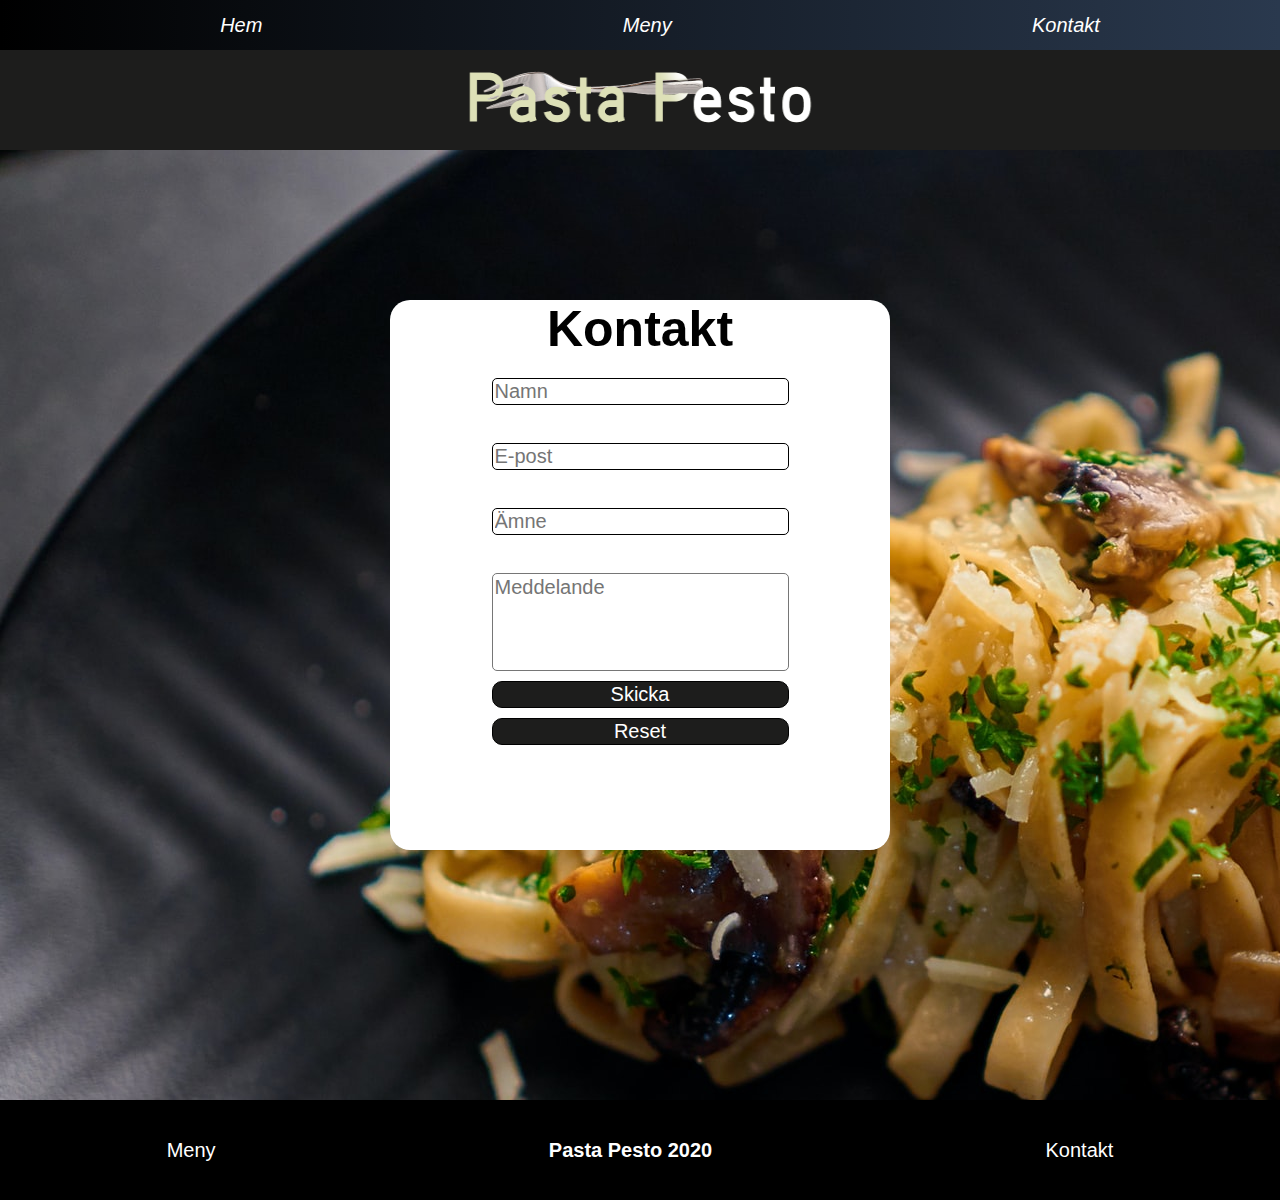
<file: kontakt.html>
<!DOCTYPE html>
<html lang="en">
<head>
    <meta charset="UTF-8">
    <meta name="viewport" content="width=device-width, initial-scale=1.0">
    <title>Kontakt</title>
    <link rel="stylesheet" href="css/style.css">
</head>
<body>
    
    <div id="contact_wrapper">

        <div id="fake_nav"></div>
        <header id="header">
            <a href="/">
                <img id="logga" src="/img/logga.png" alt="Pasta-Pesto Logga">
                </a>
        </header>
        <nav id="nav">
            <ul class="lista_nav">
            
                <li>
                    <a class="link_nav" href="/">Hem</a>
                </li>
    
                <li>
                    <a class="link_nav" href="/meny.html">Meny</a>
                </li>

                <li>
                    <a class="link_nav" href="/kontakt.html">Kontakt</a>
                </li>

            </ul>
        </nav>



        <main id="main_contact">

            <section id="contact_box">
                
               
                <h1>Kontakt</h1>
                <form>
            
                    <input type="text" placeholder="Namn" class="form"><br>

                    <input type="text" placeholder="E-post" class="form"><br>

                    <input type="text" placeholder="Ämne" class="form"><br>

                    <textarea rows="4" cols="23" placeholder="Meddelande"></textarea>

                    <input type="submit" value="Skicka" class="knapp">

                    <input type="reset" class="knapp" />
                </form>


            </section>


        </main>



        <footer id="footer">

            <section id="footer_links">
                <a href="/meny.html">Meny</a>
                <h4>Pasta Pesto 2020</h4>
                <a href="/kontakt.html">Kontakt</a>
            </section>

        </footer>

    </div>


</body>
</html>
</file>
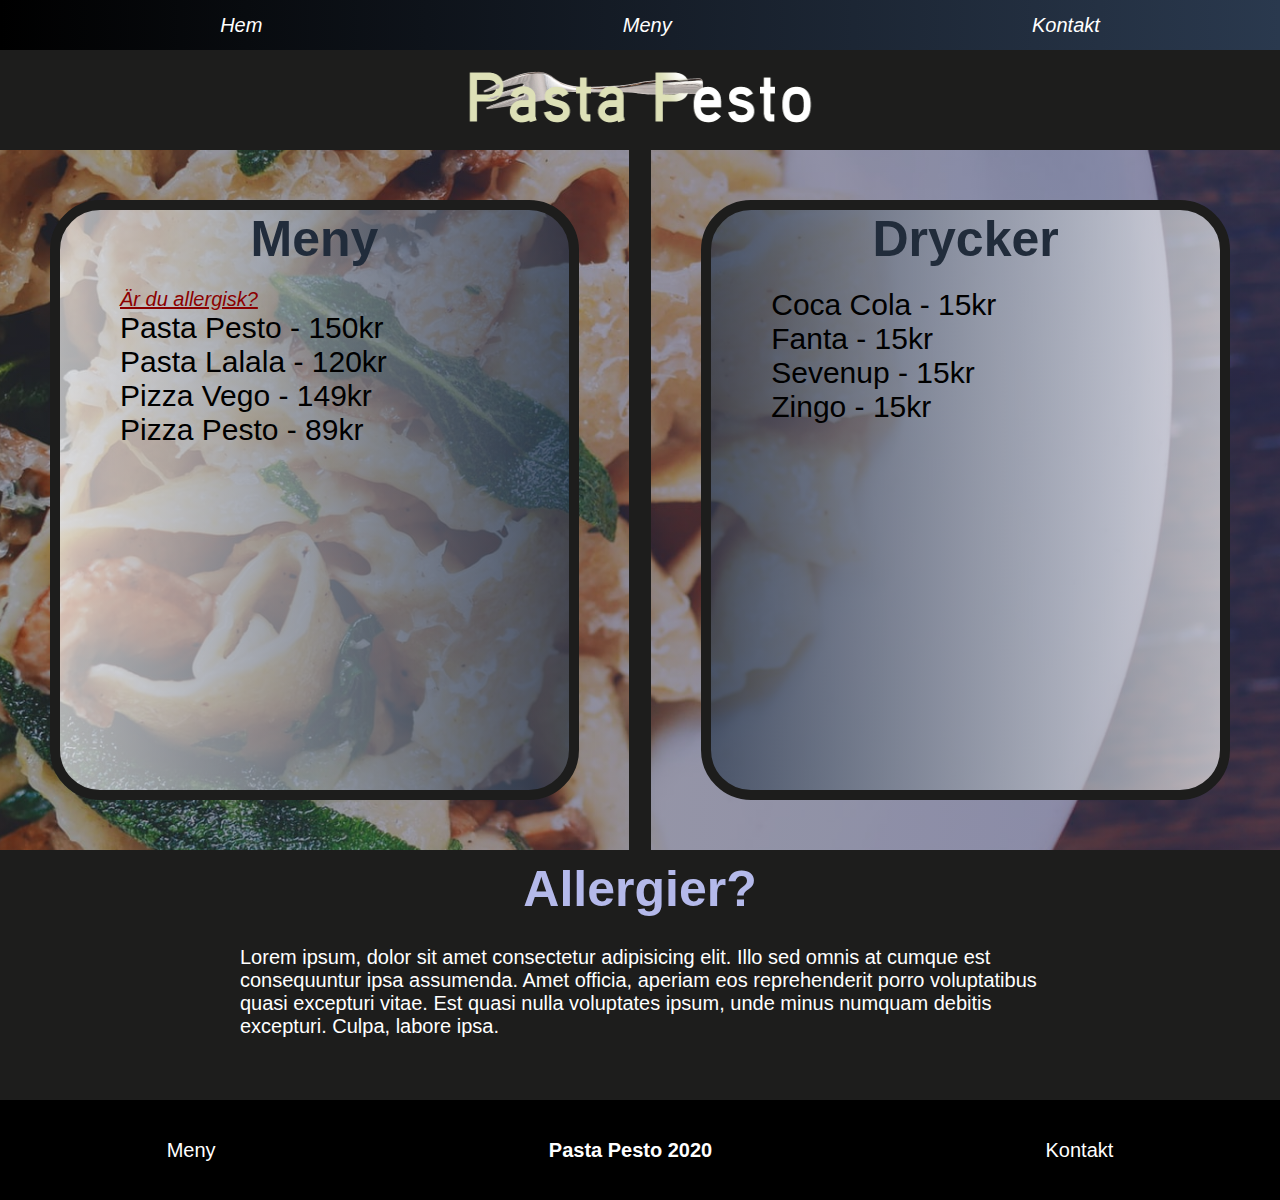
<file: meny.html>
<!DOCTYPE html>
<html lang="en">
<head>
    <meta charset="UTF-8">
    <meta name="viewport" content="width=device-width, initial-scale=1.0">
    <title>Meny</title>
    <link rel="stylesheet" href="css/style.css">
</head>
<body>
    
    <div id="menu_wrapper">
        <div id="fake_nav"></div>
        <header id="header">
            <a href="/">
            <img id="logga" src="/img/logga.png" alt="Pasta-Pesto Logga">
            </a>
        </header>
        <nav id="nav">
            <ul class="lista_nav">
            
                <li>
                    <a class="link_nav" href="/">Hem</a>
                </li>
    
                <li>
                    <a class="link_nav" href="/meny.html">Meny</a>
                </li>

                <li>
                    <a class="link_nav" href="/kontakt.html">Kontakt</a>
                </li>

            </ul>
        </nav>

        <section id="sc">

            <section id="menu_box">
                <h3>Meny</h3>
                <article class="meny_items"> 
                    <a href="#allergi">Är du allergisk?</a>
                    <p>Pasta Pesto - 150kr</p>
                    <p>Pasta Lalala - 120kr</p>
                    <p>Pizza Vego - 149kr</p>
                    <p>Pizza Pesto - 89kr</p>

                </article>
            </section>
            <div class="line"></div>
            <section id="menu_box2">
                <h3>Drycker</h3>
                <article class="meny_items"> 
                    <p>Coca Cola - 15kr</p>
                    <p>Fanta - 15kr</p>
                    <p>Sevenup - 15kr</p>
                    <p>Zingo - 15kr</p>

                </article>
       
            </section>


        </section>
        <article id="allergier">
            <header id="header_text">

                <h1 id="allergi">Allergier?</h1>

            </header>

            <section id="allergi_section">

                <p>Lorem ipsum, dolor sit amet consectetur adipisicing elit. Illo sed omnis at cumque est consequuntur ipsa assumenda. Amet officia, aperiam eos reprehenderit porro voluptatibus quasi excepturi vitae. Est quasi nulla voluptates ipsum, unde minus numquam debitis excepturi. Culpa, labore ipsa.</p>

            </section>

        </article>


        <footer id="footer">

            <section id="footer_links">
                <a href="/meny.html">Meny</a>
                <h4>Pasta Pesto 2020</h4>
                <a href="/kontakt.html">Kontakt</a>
            </section>

        </footer>

    </div>


</body>
</html>
</file>
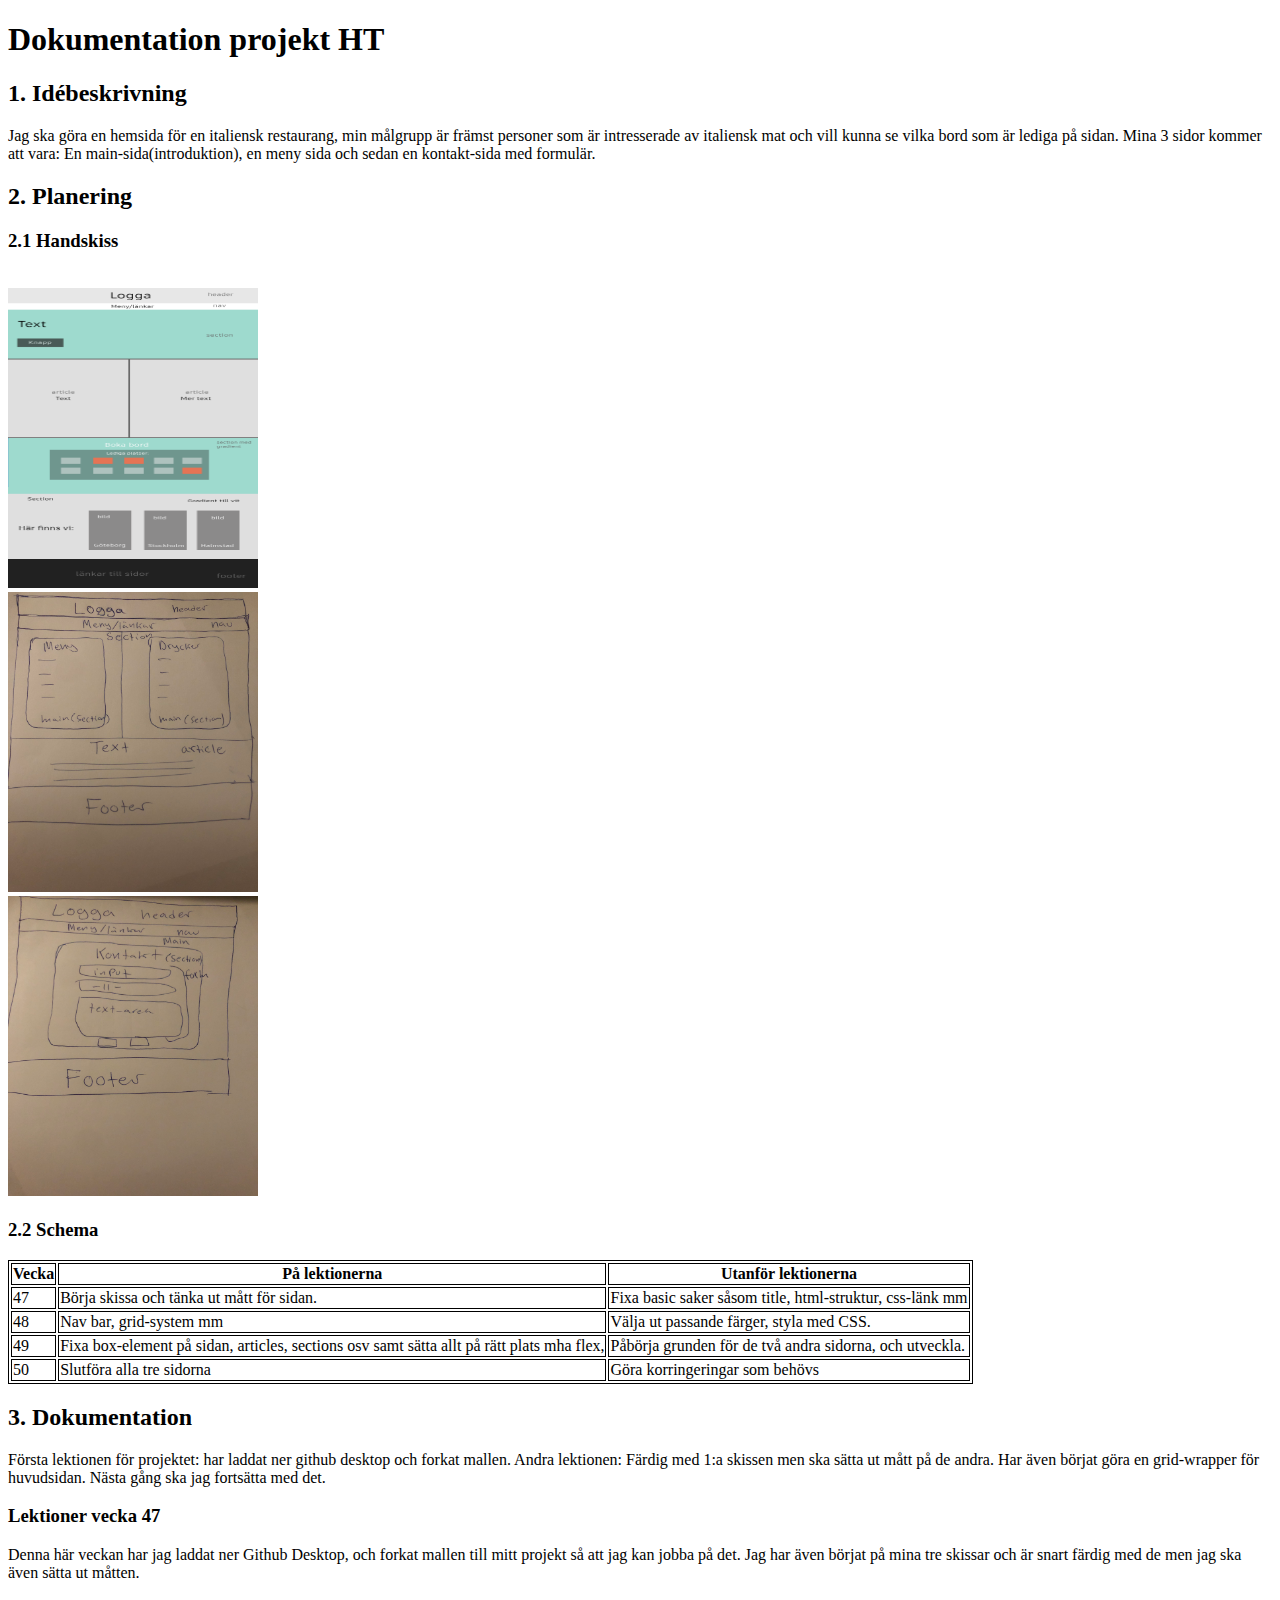
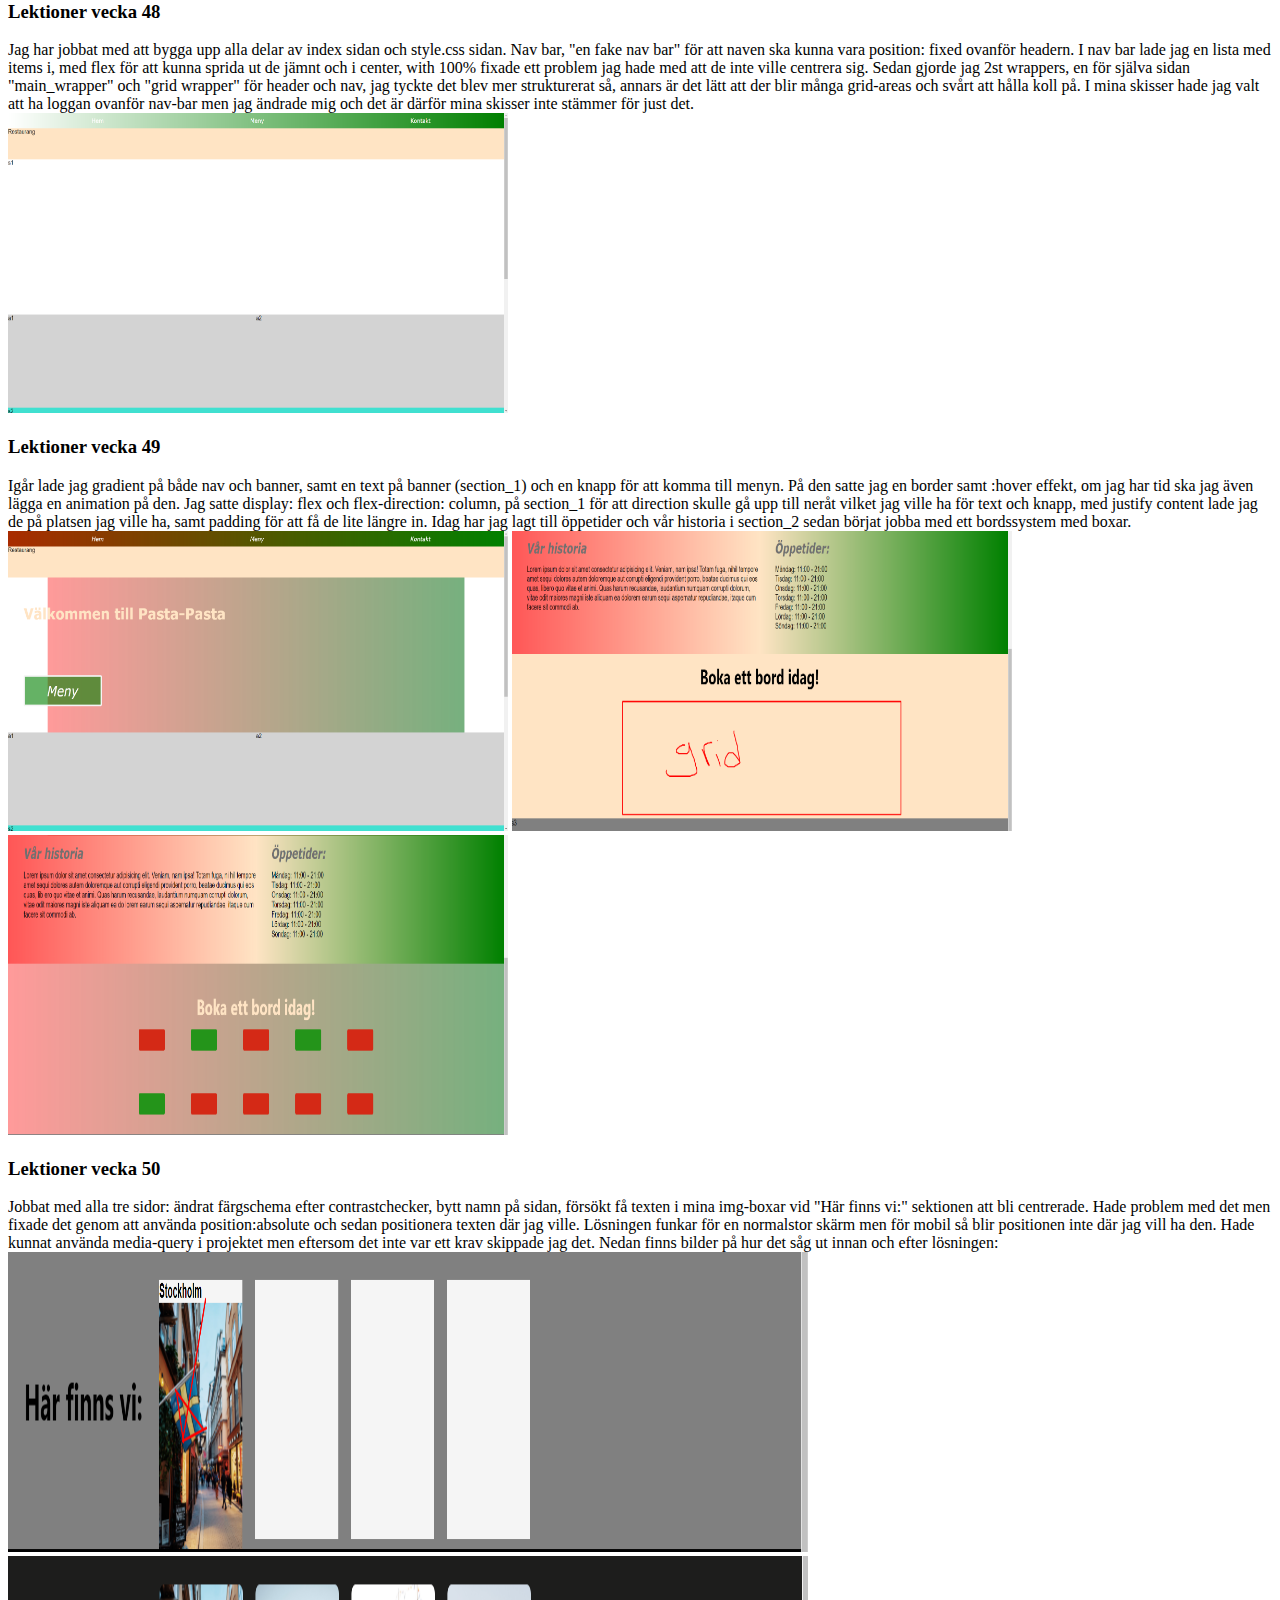
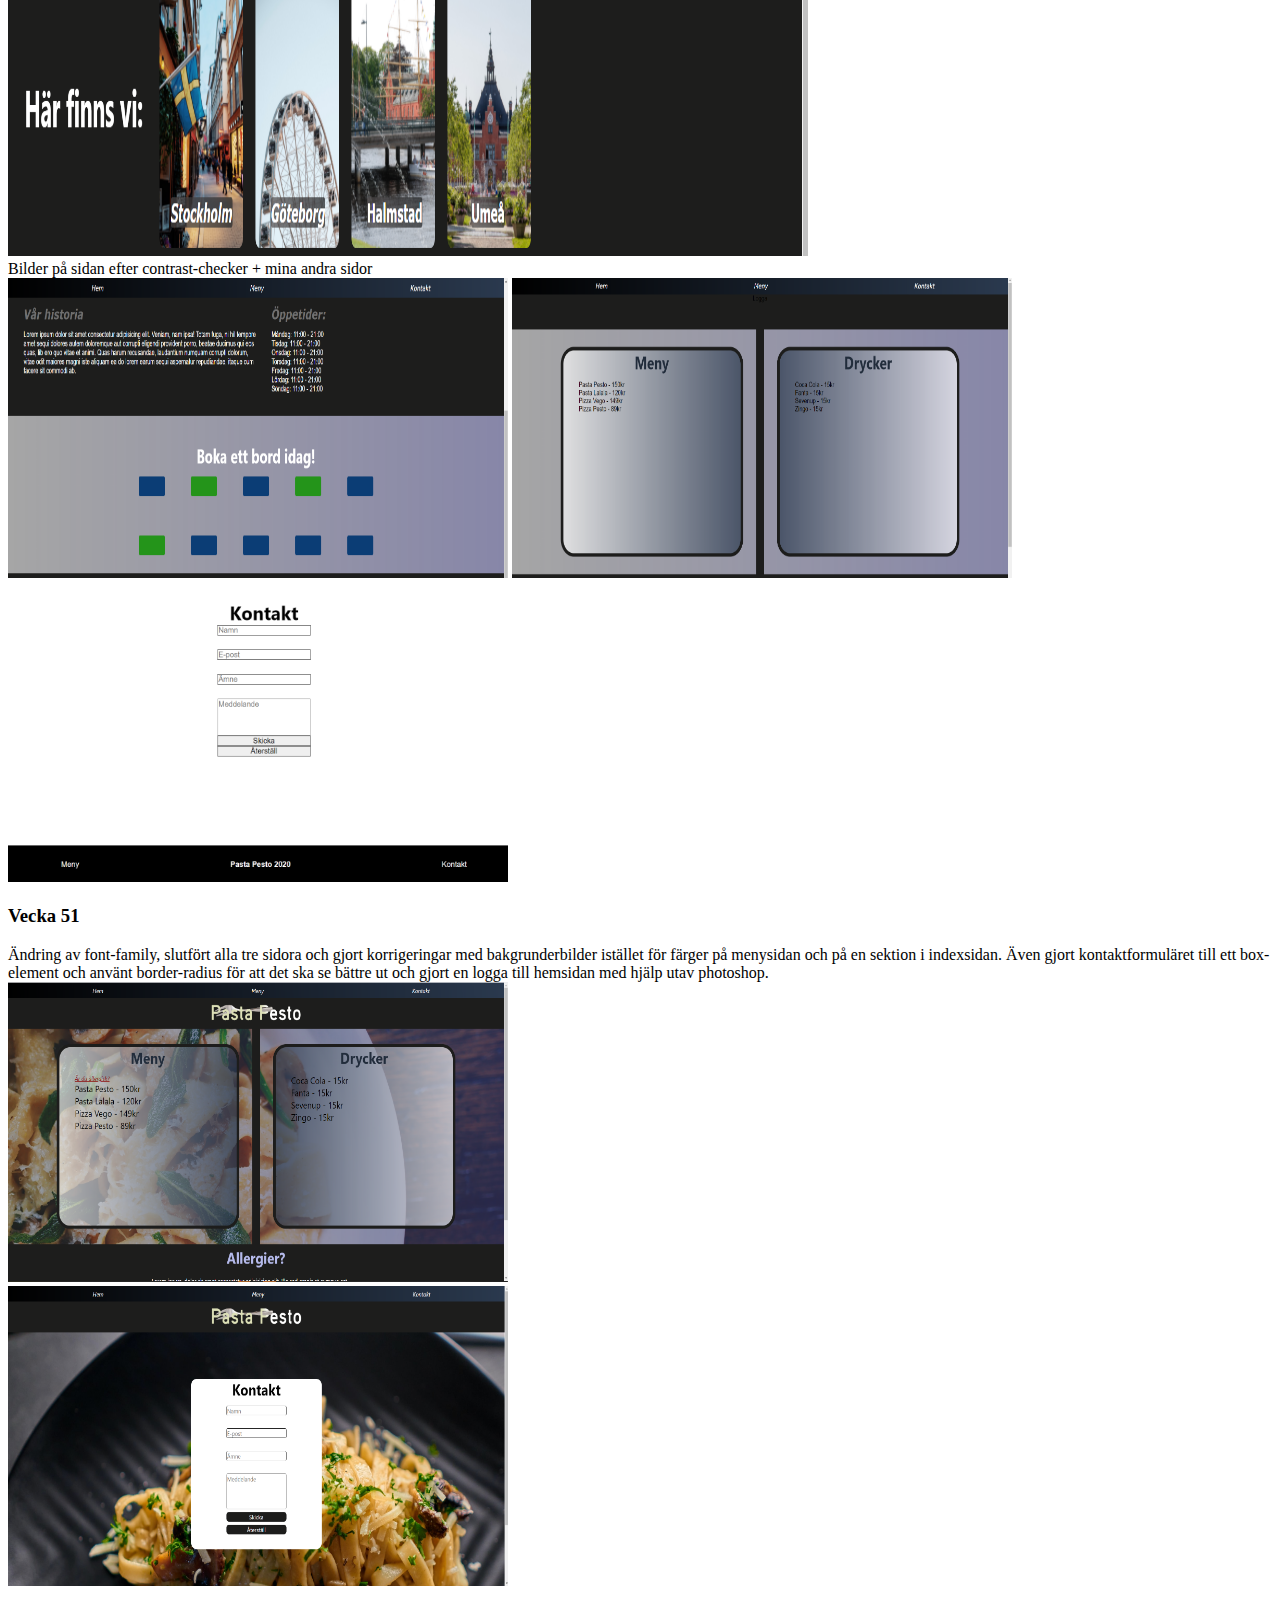
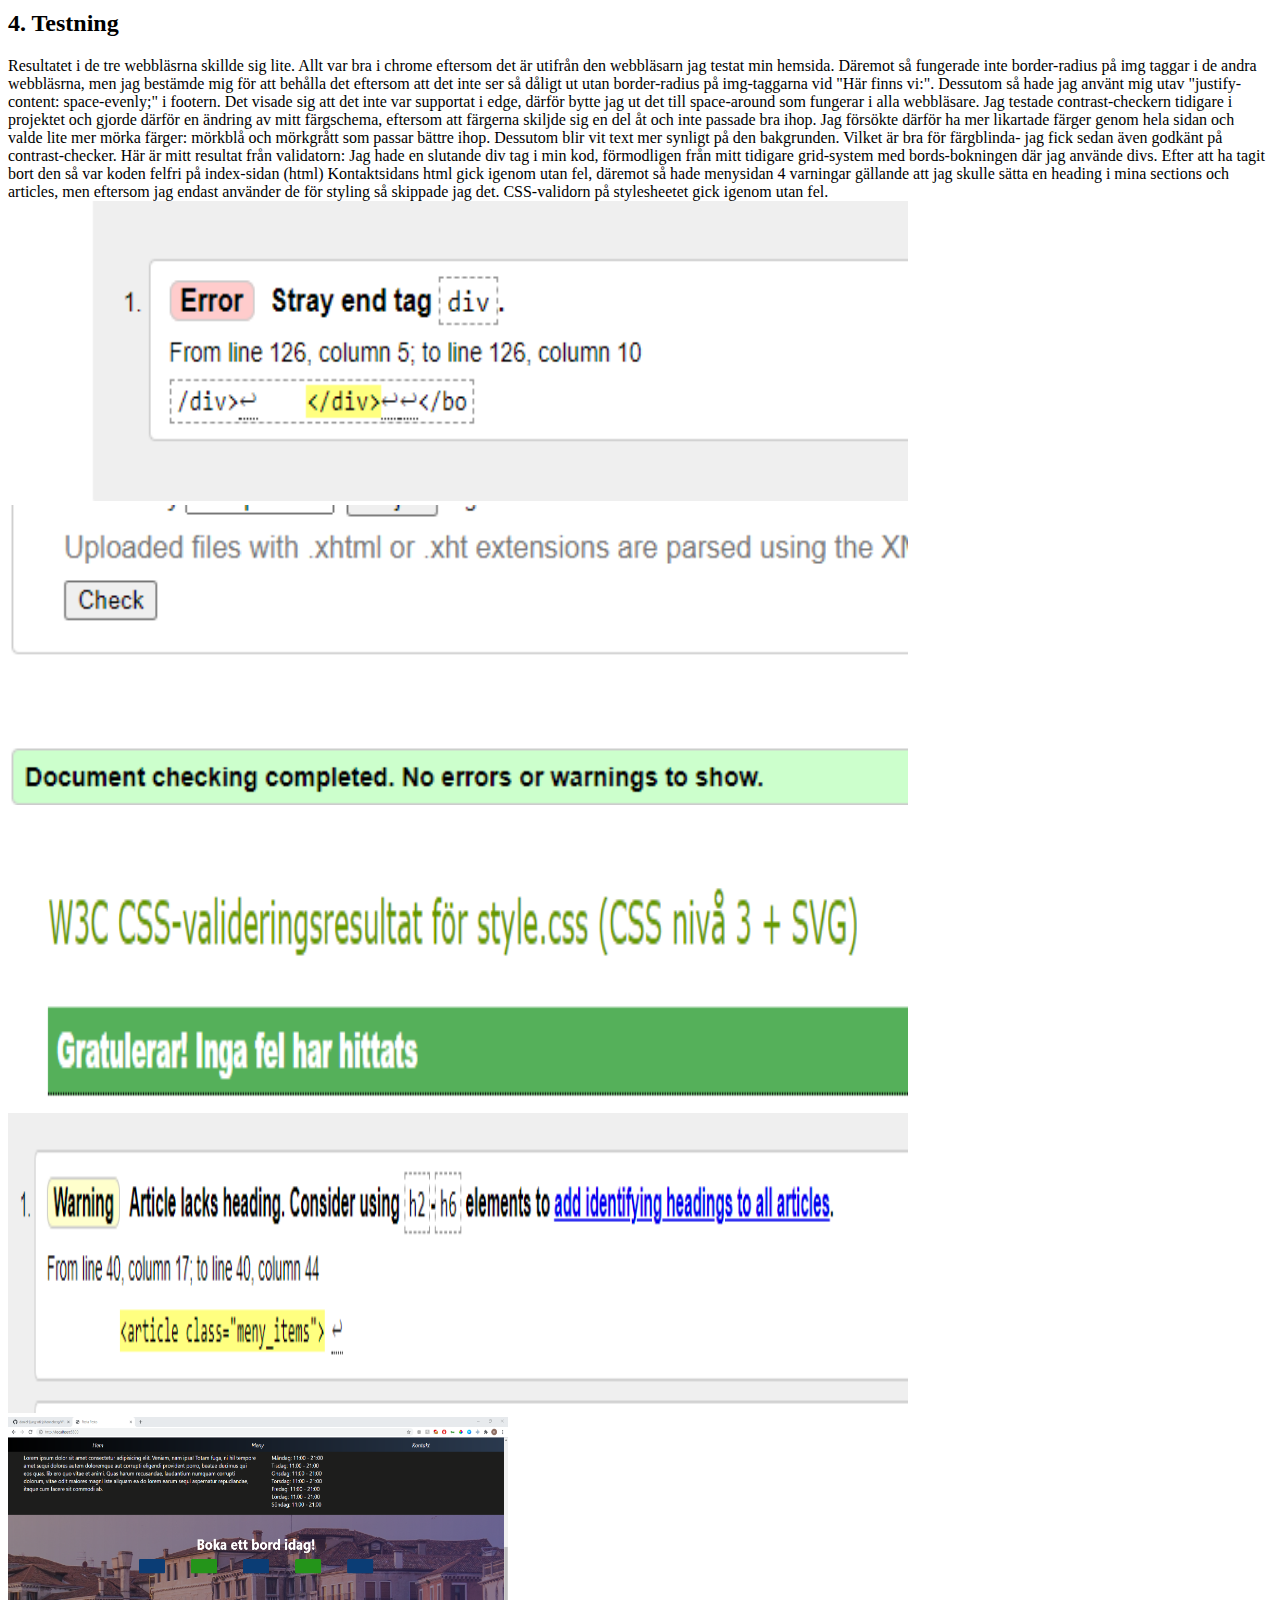
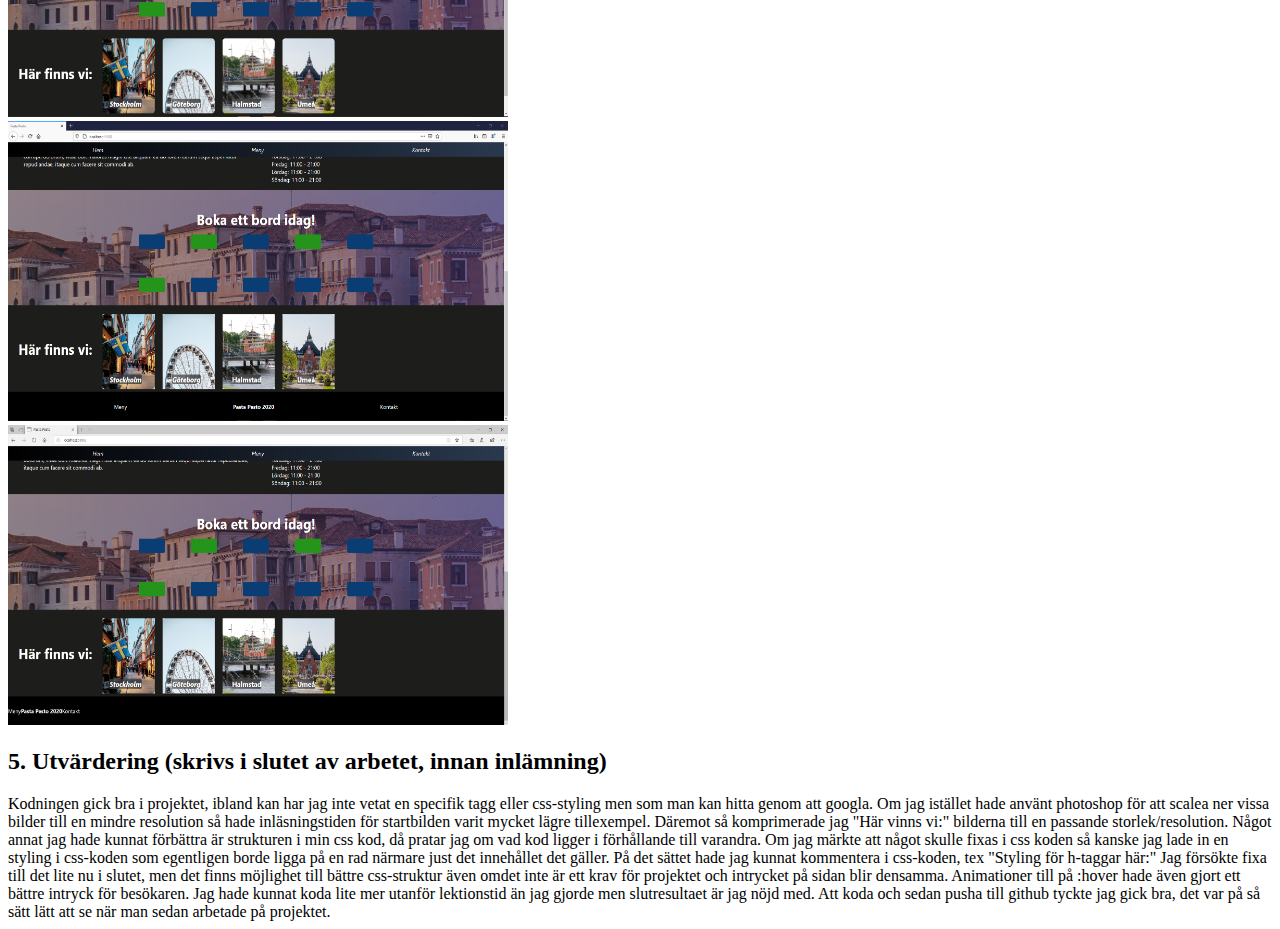
<file: misc/dokumentation.html>
<!-- Se den kommenterade texten i detta html-dokument för att se exempel och förklaringar på hur dokumentationen ska vara uppbyggd. -->

<!-- Länka till detta planeringsdokument i footern till din hemsida. -->

<!DOCTYPE html>
<html lang="en">
<head>
    <meta charset="UTF-8">
    <meta name="viewport" content="width=device-width, initial-scale=1.0">
    <meta http-equiv="X-UA-Compatible" content="ie=edge">
    <title>Dokumentation projekt HT</title>

    <style>
        table, td, th {
            border: 1px solid black
        }

        .screenshot5_6 {
            width: 800px;
            height: 300px;
        }

        .skiss {
            width: 250px;
            height: 300px;
        }
        img {
            width: 500px;
            height: 300px;
        }

        .testning{
            width: 900px;
            height: 300px;
        }
    </style>

</head>
<body>

    <h1>Dokumentation projekt HT</h1>

    <h2>1. Idébeskrivning</h2>
    <!-- Vad ska du göra? Vilken är din målgrupp? Om du utvecklar en tidigare sida; Vad ska du förändra/utveckla? -->
    Jag ska göra en hemsida för en italiensk restaurang, min målgrupp är främst personer som är intresserade av italiensk mat och vill 
    kunna se vilka bord som är lediga på sidan. Mina 3 sidor kommer att vara: En main-sida(introduktion), en meny sida och sedan en kontakt-sida med
    formulär.

    <h2>2. Planering</h2>
    <h3>2.1 Handskiss</h3>
    <!-- Här lägger du en bild på din handskiss av layouten. Viktigt att du beskriver vilka boxelement som ska användas. Visa även hur du tänker med ditt grid (Hur många kolumner?) -->
    <br>
    <img class= "skiss" src="skiss1_index.png" alt="Skiss för index, mha photoshop">
    <br>
    <img class= "skiss" src="skiss2_meny.jpg" alt="Handskiss för meny">
    <br>
    <img class= "skiss" src="skiss3_kontakt.jpg" alt="Handskiss för Kontakt">
    <br>
    <h3>2.2 Schema</h3>
    <!-- Vad ska du göra när? Inte för detaljerat. -->

    <table>
        <tr>
            <th>Vecka</th><th>På lektionerna</th><th>Utanför lektionerna</th>
        </tr>

        <tr>
            <td>47</td>
            <td>
                Börja skissa och tänka ut mått för sidan.
            <!-- Vad görs på lektionerna vecka 47? -->
            </td>
            <td>
                Fixa basic saker såsom title, html-struktur, css-länk mm
            <!-- Vad görs utanför lektionerna vecka 47? -->
            </td>
        </tr>

        <tr>          
            <td>48</td>
            <td>
                Nav bar, grid-system mm
            <!-- Vad görs på lektionerna vecka 48? -->
            </td>
            <td>
                Välja ut passande färger, styla med CSS.
            <!-- Vad görs utanför lektionerna vecka 48? -->
            </td>
        </tr>

        <tr>          
            <td>49</td>
            <td>
            Fixa box-element på sidan, articles, sections osv samt sätta allt på rätt plats mha flex, 
            <!-- Vad görs på lektionerna vecka 49? -->
            </td>
            <td>
                Påbörja grunden för de två andra sidorna, och utveckla.
            <!-- Vad görs utanför lektionerna vecka 49? -->
            </td>
        </tr>

        <tr>           
            <td>50</td>
            <td>
                Slutföra alla tre sidorna
            <!-- Vad görs på lektionen vecka 50? -->
            </td>
            <td>
                Göra korringeringar som behövs
            <!-- Vad görs utanför lektionen vecka 50? -->
            </td>
        </tr>

    </table>


    <h2>3. Dokumentation</h2>
    <!-- Här skriver du efter varje lektion. Vad har jag gjort? Vad gick bra? Vad gick mindre bra? Vad ska jag tänka på till nästa gång? -->
    Första lektionen för projektet: har laddat ner github desktop och forkat mallen.
    Andra lektionen: Färdig med 1:a skissen men ska sätta ut mått på de andra. Har även börjat göra en grid-wrapper för huvudsidan. Nästa gång ska jag fortsätta
    med det. 

    <h3>Lektioner vecka 47</h3>
    <!-- Fyll på med dokumentation här. -->
    Denna här veckan har jag laddat ner Github Desktop, och forkat mallen till mitt projekt så att jag kan jobba på det. Jag har även börjat på mina tre
    skissar och är snart färdig med de men jag ska även sätta ut måtten.
    <h3>Lektioner vecka 48</h3>
    <!-- Fyll på med dokumentation här. -->
    Jag har jobbat med att bygga upp alla delar av index sidan och style.css sidan. Nav bar, "en fake nav bar" för att naven ska kunna vara position: fixed 
    ovanför headern. I nav bar lade jag en lista med items i, med flex för att kunna sprida ut de jämnt och i center, with 100% fixade ett problem jag hade 
    med att de inte ville centrera sig. Sedan gjorde jag 2st wrappers, en för själva sidan "main_wrapper" och "grid wrapper" för header och nav, jag tyckte det
    blev mer strukturerat så, annars är det lätt att der blir många grid-areas och svårt att hålla koll på. I mina skisser hade jag valt att ha loggan ovanför nav-bar men 
    jag ändrade mig och det är därför mina skisser inte stämmer för just det.

    <br>
    <img src="/misc/Screenshot_1.png" alt="Bild på sidan">
    <br>
    <h3>Lektioner vecka 49</h3>
    <!-- Fyll på med dokumentation här. -->
    Igår lade jag gradient på både nav och banner, samt en text på banner (section_1) och en knapp för att komma till menyn. På den satte jag en border samt :hover effekt, om jag har tid ska jag även
    lägga en animation på den. Jag satte display: flex och flex-direction: column, på section_1 för att direction skulle gå upp till neråt vilket jag ville ha för text och knapp, med justify content
    lade jag de på platsen jag ville ha, samt padding för att få de lite längre in. Idag har jag lagt till öppetider och vår historia i section_2 sedan börjat jobba med
    ett bordssystem med boxar.
    <br>
    <img src="/misc/Screenshot_2.png" alt="Bild på sidan">
    <img src="/misc/Screenshot_3.png" alt="Bild på sidan">
    <img src="/misc/Screenshot_4.png" alt="Bild på sidan">

    <h3>Lektioner vecka 50</h3>
    Jobbat med alla tre sidor: ändrat färgschema efter contrastchecker, bytt namn på sidan, försökt få texten i mina img-boxar vid "Här finns vi:" sektionen att bli centrerade. Hade problem med det men fixade det genom att använda
    position:absolute och sedan positionera texten där jag ville. Lösningen funkar för en normalstor skärm men för mobil så blir positionen inte där jag vill ha den. Hade kunnat använda
    media-query i projektet men eftersom det inte var ett krav skippade jag det. Nedan finns bilder på hur det såg ut innan och efter lösningen:
    <br>
    <img class="screenshot5_6" src="/misc/Screenshot_5.png" alt="Bild på sidan">
    <img class="screenshot5_6" src="/misc/Screenshot_5_uppfoljning.png" alt="Bild på sidan">
    <br>
    Bilder på sidan efter contrast-checker + mina andra sidor
    <br>
    <img src="Screenshot_6.png" alt="Färgändring">
    <img src="Screenshot_7_meny2.png" alt="Meny-sida">
    <img src="Screenshot_8_kontakt.png" alt="Screenshot kontaktsida">
    <br>
    <!-- Fyll på med dokumentation här. -->
    <h3>Vecka 51</h3>
    Ändring av font-family, slutfört alla tre sidora och gjort korrigeringar med bakgrunderbilder istället för färger på menysidan och på en sektion i indexsidan. Även gjort kontaktformuläret till ett box-element och använt border-radius
    för att det ska se bättre ut och gjort en logga till hemsidan med hjälp utav photoshop. 
    <br>
    <img src="menysida.png" alt="menysida">
    <br>
    <img src="kontaktsida.png" alt="kontaktsida">
  
    

    <h2>4. Testning</h2>
    <!-- Testa i Chrome + Firefox eller Safari (på både dator och mobil). Skiljer sig resultatet? Har du behövt anpassa ditt kod/innehåll efter de olika webbläsarna? Hur gick valideringen? Vad säger contrastchecker.com om text/bakgrundsfärg? -->
    Resultatet i de tre webbläsrna skillde sig lite. Allt var bra i chrome eftersom det är utifrån den webbläsarn jag testat min hemsida.
    Däremot så fungerade inte border-radius på img taggar i de andra webbläsrna, men jag bestämde mig för att behålla det eftersom att det inte ser
    så dåligt ut utan border-radius på img-taggarna vid "Här finns vi:". 
    Dessutom så hade jag använt mig utav "justify-content: space-evenly;" i footern.
    Det visade sig att det inte var supportat i edge, därför bytte jag ut det till space-around som fungerar i alla webbläsare.

    Jag testade contrast-checkern tidigare i projektet och gjorde därför en ändring av mitt färgschema, eftersom att färgerna skiljde sig en del åt och inte passade bra ihop. Jag
    försökte därför ha mer likartade färger genom hela sidan och valde lite mer mörka färger: mörkblå och mörkgrått som passar bättre ihop. Dessutom blir vit text mer synligt på
    den bakgrunden. Vilket är bra för färgblinda- jag fick sedan även godkänt på contrast-checker.

    Här är mitt resultat från validatorn: 
    Jag hade en slutande div tag i min kod, förmodligen från mitt tidigare grid-system med bords-bokningen där jag använde divs. Efter att ha tagit bort den så var koden felfri på index-sidan (html)
    Kontaktsidans html gick igenom utan fel, däremot så hade menysidan 4 varningar gällande att jag skulle sätta en heading i mina sections och articles, men eftersom jag endast använder de för styling så skippade jag det.
    CSS-validorn på stylesheetet gick igenom utan fel.


    <br>
    <img class="testning" src="/misc/validator.png" alt="validator-html för indexsidan">
    <br>
    <img class="testning" src="/misc/validator_check.png" alt="validator-html för indexsidan">
    <br>
    <img class="testning" src="/misc/css_check.png" alt="validator-css för indexsidan">
    <br>
    <img class="testning" src="/misc/varningar_meny.png" alt="varningar för menyn">




    <br>
    <img src="/misc/chrome.png" alt="chrome">
    <br>
    <img src="/misc/firefox.png" alt="firefox">
    <br>
    <img src="/misc/edge.png" alt="edge">
    <br>
    
    <h2>5. Utvärdering (skrivs i slutet av arbetet, innan inlämning)</h2>
    <!-- Ex: Vad gick bra/mindre bra? (i arbetet/din förmåga).
    Nyanserat: "hur hade det blivit om jag istället hade...?"
    Konkreta förbättringsförslag i produkt + process. -->

    Kodningen gick bra i projektet, ibland kan har jag inte vetat en specifik tagg eller css-styling men som man kan hitta genom att googla. 
    Om jag istället hade använt photoshop för att scalea ner vissa bilder till en mindre resolution så hade inläsningstiden för startbilden varit mycket lägre tillexempel. Däremot så komprimerade jag "Här vinns vi:" bilderna till en passande storlek/resolution. Något annat jag hade kunnat förbättra är
    strukturen i min css kod, då pratar jag om vad kod ligger i förhållande till varandra. Om jag märkte att något skulle fixas i css koden så kanske jag lade in en styling i css-koden som egentligen borde ligga
    på en rad närmare just det innehållet det gäller. På det sättet hade jag kunnat kommentera i css-koden, tex "Styling för h-taggar här:" Jag försökte fixa till det lite nu i slutet, men det finns möjlighet
    till bättre css-struktur även omdet inte är ett krav för projektet och intrycket på sidan blir densamma. Animationer till på :hover hade även gjort ett bättre intryck för besökaren. 
    Jag hade kunnat koda lite mer utanför lektionstid än jag gjorde men slutresultaet är jag nöjd med. Att koda och sedan pusha till github tyckte jag gick bra, det var på så sätt lätt
    att se när man sedan arbetade på projektet.

</body>
</html>
</file>
<file: css/style.css>
* {

    font-size: 20px;
    font-family: 'Segoe UI', Tahoma, Geneva, Verdana, sans-serif;
    margin: 0;
    box-sizing: border-box;
}


li {

    list-style-type: none;

}


ul {

    list-style-type: none;

}

a {
    text-decoration: none;
    color: white;


}

h3 {


    font-size: 50px;

}


.fine_box {

    background-color: whitesmoke;
    height: 260px;
    width: 200px;
    margin-right: 30px;
    margin-top: 20px;

}

#grid_wrapper {


    display: grid;
    height: 100vh;
    width: 100%;
    grid-template-columns: 1fr 1fr;
    grid-template-rows: 50px 100px 1500px 100px;
    grid-template-areas:
    "fn fn"
    "he he"
    "ma ma"
    "fo fo"
    ;

}

#logga {

    width: 350px;
    height: 100px;

}


input {

    outline-style: none;
    border-radius: 5px;
    border: 0.5px black solid;
}


textarea {
    resize: none;
    outline-style: none;
    border-radius: 5px;
  }

.form {

    margin-bottom: 15px;

}

form {

    display: flex;
    flex-direction: column;

}

.knapp {
    color: white;
    background-color: rgb(29, 29, 28);
    border-radius: 10px;
    margin-top: 10px;
}



#contact_box h1{
    margin-bottom: 20px;

}

.knapp:hover {


    background-color: rgb(15, 15, 15);


}

#meddelande {

    height: 100px;


}

#contact_wrapper {

    display: grid;
    height: 100vh;
    width: 100%;
    grid-template-columns: 1fr 1fr;
    grid-template-rows: 50px 100px 950px 100px;
    grid-template-areas:
    "fn fn"
    "he he"
    "m1 m1"
    "fo fo"
}


#main_contact {

    grid-area: m1;
    background-image: url("/img/kontakt.jpg");
    display: flex;
    flex-direction: column;
    align-items: center;

}

#contact_box {
    margin-top: 150px;
    background-color: white;
    width: 500px;
    height: 550px;
    border-radius: 20px;
    display: flex;
    flex-direction: column;
    align-items: center;

}

.meny_items p {

    font-size: 30px;


}

.meny_items a {
    text-decoration: underline;
    color: darkred;
    font-style: oblique;
    margin-left: 60px;


}


#menu_box h3 {
    color: rgb(33, 44, 59);
    text-align: center;
    padding-bottom: 20px;

}

#menu_box2 h3 {
    color: rgb(33, 44, 59);
    text-align: center;
    padding-bottom: 20px;

}


p {

    margin-left: 60px;
}


#main_wrapper {
        grid-area: ma;
        display: grid;
        width: 100%;
        grid-template-columns: 1fr 1fr;
        grid-template-rows: 500px 300px 400px 1fr;
        grid-template-areas:
        "s1 s1"
        "a1 a2"
        "s2 s2"
        "s3 s3"
        ;
    
    }

#bord_grid {
    grid-area: s2;
    display: grid;
    /* justify-content: center; */
    width: 100%;
    margin-top: 20px;
    gap: 100px;
    justify-content: center;
    grid-template-columns: 100px 100px 100px 100px 100px;
    grid-template-rows: 50px 50px;
    grid-template-areas:
    "b1 b2 b3 b4 b5"
    "b6 b7 b8 b9 b10"; 

}

#bord_text {

    color: white;

}

.container {

    position: relative;
    text-align: center;
    color: white;

}

#overlay_text {

    position: absolute;
    top: 220px;
    left: 20px;
    color:white;
    font-size: 25px;

}

#overlay_text2 {

    position: absolute;
    top: 220px;
    left: 260px;
    color:white;
    font-size: 25px;

}

#overlay_text3 {

    position: absolute;
    top: 220px;
    left: 560px;
    color:white;
    font-size: 25px;

}

#overlay_text4 {
    position: absolute;
    top: 220px;
    left: 810px;
    color:white;
    font-size: 25px;

}

.gradient_box {

    background: linear-gradient(to right, rgba(80, 75, 75, 0.699), rgba(40, 42, 44, 0.753));
    border-radius: 4px;

}
.bord {

    border-radius: 5px;

}

#footer_links {


    display: flex;    
    align-items: center; 
    justify-content: space-around;
    width: 100%;
    height: 100%;

}

.bord:hover {

    cursor: pointer;

}

#bord_1 {
    grid-area: b1;
    background-color: rgb(11, 61, 117);
}

#bord_2 {
    grid-area: b2;
    background-color: rgb(36, 148, 26);
}

#bord_3 {
    grid-area: b3;
    background-color: rgb(11, 61, 117);
}

#bord_4 {
    grid-area: b4;
    background-color: rgb(36, 148, 26);
}

#bord_5 {
    grid-area: b5;
    background-color: rgb(11, 61, 117);
}

#bord_6 {
    grid-area: b6;
    background-color: rgb(36, 148, 26);
}

#bord_7 {

    grid-area: b7;
    background-color: rgb(11, 61, 117);

}

#bord_8 {
    grid-area: b8;
    background-color: rgb(11, 61, 117);
}

#bord_9 {
    grid-area: b9;
    background-color: rgb(11, 61, 117);
}

#bord_10 {
    grid-area: b10;
    background-color: rgb(11, 61, 117);
}

#header_text {
    color: white;
    display: flex;
    justify-content: center;
    padding-bottom: 20px;

}

#header_text h1 {

    margin-top: 10px;
    color: rgb(180 185 234);
}

#header {
    grid-area: he;
    font-size: 20px;
    background: rgb(29, 29, 28);
    display: flex;
    justify-content: center;
}


#fake_nav {
    grid-area: fn;
    width: 100%;
    background: green;

}

#nav {

    grid-area: na;
    background: linear-gradient(to right, rgb(0, 0, 0), rgb(42, 57, 78));
    display: flex;
    position: fixed;
    width: 100%;
    height: 50px;
}

.lista_nav {
    display: flex;    
    align-items: center; 
    justify-content: space-around;
    height: 100%;
    width: 100%;
    list-style-type: none;
}

#vi_finns {

    margin-left: 40px;
    margin-right: 40px;
    color: white;

}

h1 {

    text-decoration: none;

    color: black;
    font-size: 50px;

}

#banner_text {

    text-decoration: none;

    color: rgb(255, 255, 255);
    font-size: 50px;
    margin-left: 60px;


}



img {

    box-sizing: border-box;
    display: block;
    
}

.img_box {

    border-radius: 10px;
    height: 260px;
    width: 200px;

}

h2 {


    text-decoration: none;

    color: #707070;
    font-size: 35px;
    margin-left: 60px;
    font-style: italic;
    margin-bottom: 20px;

}

.link_nav {
    text-decoration: none;
    color: white;
    font-style: oblique;
}

.link_nav:hover {
    text-decoration: none;

    font-size: 25px;
}

/* Banner */

#section1 {
    background-image: linear-gradient(to right, rgba(0, 0, 0, 0.397), rgba(27, 53, 122, 0.568)), url("/img/section.jpg");
    grid-area: s1;
    background-size: 200vh;
    background-repeat: no-repeat;
    background-position: center;
    display: flex;
    flex-direction: column;
    justify-content: space-around;

}


#banner_knapp {

    text-decoration: none;

    color: white;
    margin-left: 60px;
    width: 300px;
    height: 100px;
    font-size: 45px;
    display: flex;
    align-items: center;
    font-style: oblique;
    border-radius: 5px;
    justify-content: space-around;
    background-color: rgba(25, 20, 68, 0.603);
    border: whitesmoke 5px solid;
}

#banner_knapp:hover {
    font-size: 50px;

}

.nice_text {

    color: white;

}

#article1 {
    grid-area: a1;
    background: rgb(29, 29, 28);
    padding-top: 20px;
}

#article2 {
    grid-area: a2;
    background: rgb(29, 29, 28);
    padding-top: 20px;
    color: white;
}

#section2 {
    padding-top: 20px;
    grid-area: s2;
    background-image:  linear-gradient(to right, rgba(29, 29, 29, 0.397), rgba(44, 43, 102, 0.568)), url("/img/italy.jpg") ;
    background-position: center;
    display: flex;
    width: 100%;
    flex-direction: column;
    align-items: center;
    justify-content: center;

}





#section3 {

    grid-area: s3;
    background: rgb(29, 29, 28);
    display: flex;
    align-items: center;
    justify-content: left;
}

#section3 ul li {

    display: inline-block; 

}

#footer {

    grid-area: fo;
    color: white;
    background: black;
}

/* Meny css */



#menu_wrapper {

    display: grid;
    height: 100vh;
    width: 100%;
    grid-template-columns: 1fr 1fr;
    grid-template-rows: 50px 100px 700px 250px 100px;
    grid-template-areas:
    "fn fn"
    "he he"
    "sc sc"
    "if if"
    "fo fo"
    ;

}

#sc {

    grid-area: sc;
    display: flex;
    justify-content: center;
    background-image:  linear-gradient(to right, rgba(29, 29, 29, 0.397), rgba(44, 43, 102, 0.568)), url("/img/pasta.jpg") ;
    background-size: 200vh;
    background-repeat: no-repeat;
    background-position: center;

}

.line {

    background-color: rgb(29, 29, 28);
    width: 30px;
    height: 700px;


}


#menu_box {


    background: linear-gradient(to right,  rgba(255, 255, 255, 0.651), rgba(42, 57, 78, 0.699));
    border-radius: 50px;
    margin: 50px;
    width: 700px;
    height: 600px;
  
    border:  rgb(29, 29, 28) 10px solid;

}

#menu_box2 {

    border:  rgb(29, 29, 28) 10px solid;
    background: linear-gradient(to right,  rgba(42, 57, 78, 0.692), rgba(255, 255, 255, 0.637));
    border-radius: 50px;
    margin: 50px;
    width: 700px;
    height: 600px;

}

#allergier {
    color: white;
    grid-area: if;
    background-color: rgb(29, 29, 28);
    
}

#allergi_section {
    display: flex;
    justify-content: center;

    color: white;
    margin-top: 8px;
}

#allergi_section p {

    width: 800px;
    margin: 0px;
}
</file>
